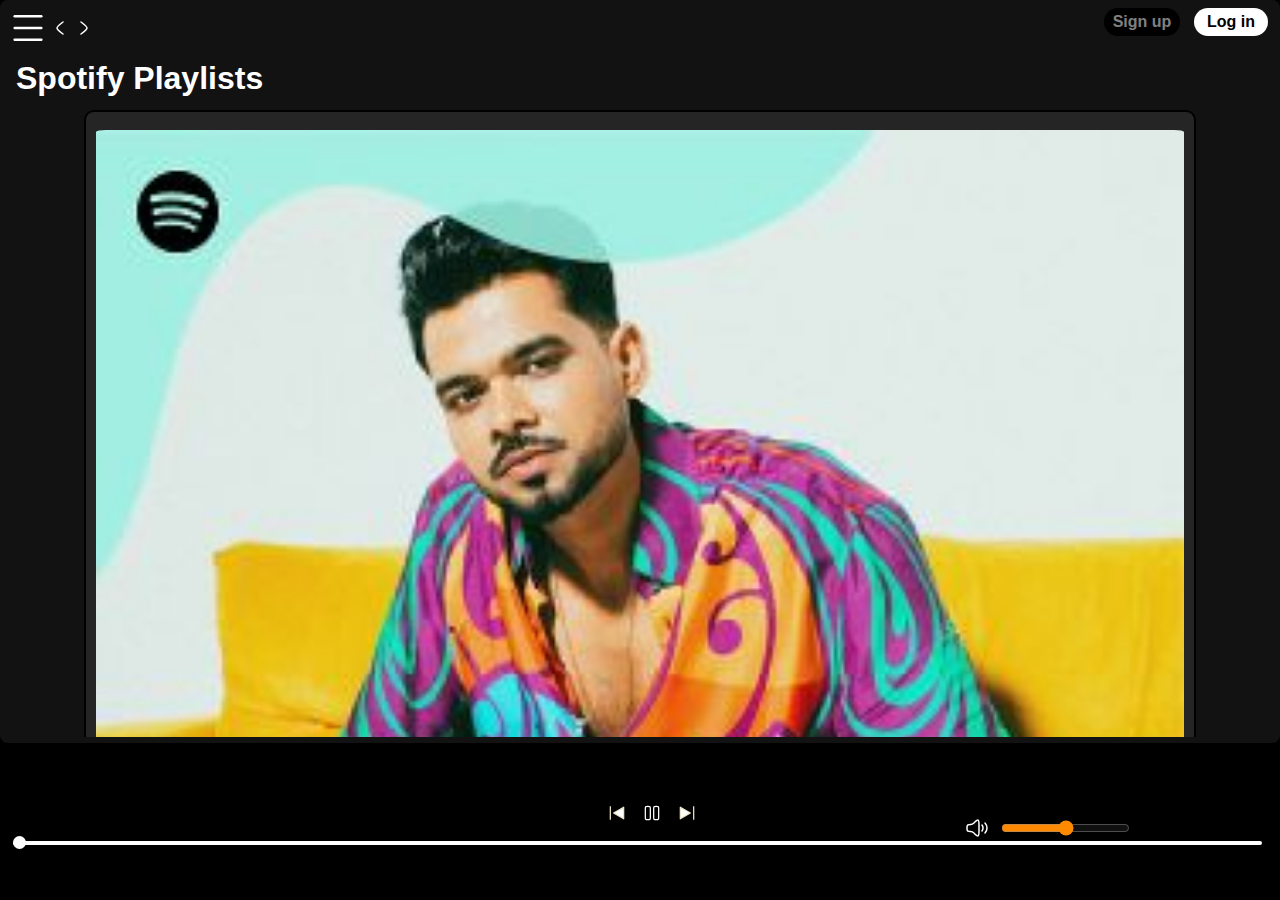
<file: index.html>
<!DOCTYPE html>
<html lang="en">

<head>
    <meta charset="UTF-8">
    <meta name="viewport" content="width=device-width, initial-scale=1.0">
    <title>Spotify - Web Player: Music for everyone'\</title>
    <link rel="stylesheet" href="style.css">
    <link rel="stylesheet" href="utility.css">
</head>

<body>
    <div class="container flex bg-black">
        <div class="left ">
            <div class="close">
                <img class="invert" src="close.svg" alt="">
            </div>
            <div class="home  bg-grey rounded m-1 p-1 ">
                <div class="logo"><img class="invert" src="logo2.jpg.png" alt="logo"></div>
                <ul>
                    <li><img class="invert" src="home.svg" alt="home">Home</li>
                    <li><img class="invert" src="search.svg" alt="search">Search</li>
                </ul>
            </div>
            <div class="library bg-grey rounded m-1 p-1">
                <div class="head">
                    <img class="invert playlist" src="playlist.svg" alt="">
                    <h2>
                        Your Library
                    </h2>
                    <img class="invert" src="plus.svg" alt="" style="width: 18px;">
                    <img class="invert" src="arrow.svg" alt="" style="width: 25px;">
                </div>
                <div class="button">
                    <span>Playlists</span>
                    <span>Artists</span>
                    <span>Albums</span>
                </div>
                <div class="songlist">
                    <ul>
                        <ul>

                        </ul>
                </div>
            </div>
        </div>
        <div class="right bg-grey rounded ">
            <div class="header">
                <div class="nav">
                    <div class="flex">
                        <img width="40px" class="invert hamburger" src="hamburger.svg" alt="">
                        <img class="invert" src="arrow2.svg" alt="">
                        <img class="invert" src="arrow3.svg" alt="">
                    </div>
                </div>
                <div class="buttons">
                    <button class="signupbtn">Sign up</button>
                    <button class="loginbtn">Log in</button>
                </div>
            </div>
            <div class="SpotifyPlaylist">
                <h1>Spotify Playlists</h1>
                <div class="cardcontainer">
                    <div data-folder="AJ" class="card border ">
                        <div class="play">
                            <svg widht="16" height="16" viewbox="0 0 24 24" fill="none"
                                xmlns="http://www.w3.org/2000/svg">
                                <path d="M5 20V4L19 12L5 20Z" stroke="#141B34" fill="#000" stroke-width="1.5"
                                    stroke-linejoin="round" />
                            </svg>
                        </div>
                        <img  src="playlist img.jpg" alt="">
                        <p>Arjan Dhillon,Karan Aujla,Sidhu Moosewala</p>
                    </div>
                    <div data-folder="SM" class="card border ">
                        <div class="play">
                            <svg widht="16" height="16" viewbox="0 0 24 24" fill="none"
                                xmlns="http://www.w3.org/2000/svg">
                                <path d="M5 20V4L19 12L5 20Z" stroke="#141B34" fill="#000" stroke-width="1.5"
                                    stroke-linejoin="round" />
                            </svg>
                        </div>
                        <img src="playlist img2.jpg" alt="">
                        <p>Sidhu Moosewala,Arjan Dhillon,Navaan Sandhu</p>
                    </div>
                    <div data-folder="DD" class="card border ">
                        <div class="play">
                            <svg widht="16" height="16" viewbox="0 0 24 24" fill="none"
                                xmlns="http://www.w3.org/2000/svg">
                                <path d="M5 20V4L19 12L5 20Z" stroke="#141B34" fill="#000" stroke-width="1.5"
                                    stroke-linejoin="round" />
                            </svg>
                        </div>
                        <img src="playlist img3.jpg" alt="">
                        <p>Diljit Dosanjh,Prem Dhillon,Teggi Pannu</p>
                    </div>
                    <div data-folder="KA" class="card border ">
                        <div class="play">
                            <svg widht="16" height="16" viewbox="0 0 24 24" fill="none"
                                xmlns="http://www.w3.org/2000/svg">
                                <path d="M5 20V4L19 12L5 20Z" stroke="#141B34" fill="#000" stroke-width="1.5"
                                    stroke-linejoin="round" />
                            </svg>
                        </div>
                        <img src="playlist img4.jpg" alt="">
                        <p>Karan Aujla,Saabi Bhinder,Arjan Dhillon</p>
                    </div>
                    <div data-folder="DM5" class="card border ">
                        <div class="play">
                            <svg widht="16" height="16" viewbox="0 0 24 24" fill="none"
                                xmlns="http://www.w3.org/2000/svg">
                                <path d="M5 20V4L19 12L5 20Z" stroke="#141B34" fill="#000" stroke-width="1.5"
                                    stroke-linejoin="round" />
                            </svg>
                        </div>
                        <img src="plalist img5.jpg" alt="">
                        <p>Navaan Sandhu,Prem Dhillon,Arjan Dhillon</p>
                    </div>
                    <div data-folder="DM6" class="card border ">
                        <div class="play">
                            <svg widht="16" height="16" viewbox="0 0 24 24" fill="none"
                                xmlns="http://www.w3.org/2000/svg">
                                <path d="M5 20V4L19 12L5 20Z" stroke="#141B34" fill="#000" stroke-width="1.5"
                                    stroke-linejoin="round" />
                            </svg>
                        </div>
                        <img src="playlist img6.jpg" alt="">
                        <p>Navaan Sandhu,Prem Dhillon</p>
                    </div>
                </div>
            </div>
            <div class="playbar">
                <div class="seekbar">
                    <div class="circle">

                    </div>
                </div>
                <div class="abovebar">

                    <div class="songinfo">

                    </div>
                    <div class="songbuttons">
                        <img id="previous" src="previous.svg" alt="">
                        <img id="play" src="pause.svg" alt="">
                        <img id="next" src="next.svg" alt="">
                    </div>
                    <div class="timevol" >
                        <div class="songtime" ></div>
                            <div class="volume">
                                <img src="volume.svg" alt="">
                                <div class="range">
                                    <input  type="range" name="volume" id="">
                                </div>
                            </div>
                        </div>
                    </div>
                </div>
            </div>

            <script src="script.js"></script>
</body>


</html>
</file>
<file: style.css>
@import url('https://fonts.googleapis.com/css2?family=Poppins:ital,wght@0,100;0,200;0,300;0,400;0,500;0,600;0,700;0,800;0,900;1,100;1,200;1,300;1,400;1,500;1,600;1,700;1,800;1,900&display=swap');


:root{
    --a:0;
}

* {
    padding: 0px;
    margin: 0px;
    font-family: "roboto", sans-serif;
}

.close {
    display: none;
}

body {
    background-color: black;
    color: white;
}

.left {
    width: 25vw;
    padding: 10px;
}

.logo img {
    width: 120px;
}

.right {
    width: 80vw;
    margin-top: 16px;
    max-height: 91vh;
    position: relative;
    margin-right: 5px;
}


.home ul li {
    display: flex;
    width: 20px;
    gap: 10px;
    list-style: none;
    padding-top: 10px;
    font-weight: bold;
}


.head:first-child img {
    width: 30px;
}

.head {
    display: flex;
    gap: 15px;
    width: 100%;
    padding-top: 14px;
    padding: 23px 14px;
    font-weight: bold;
    align-items: center;
    font-size: 13px;
}

.library {
    min-height: 75vh;
}

.button span {
    margin: 2px;
    padding: 7px;
    background-color: #2a2a2a;
    border: 2px solid #212020;
    border-radius: 20px;
    color: white;
    font-size: 13px;
    font-family: "roboto", sans-serif;
    font-weight: bold;
}

.header {
    display: flex;
    justify-content: space-between;
    height: 44px;
}

.header>* {
    padding: 8px;
}

.SpotifyPlaylist {
    padding: 6px;
}

.SpotifyPlaylist h1 {
    padding: 10px;
}

.cardcontainer {
    margin: 20px;
    display: flex;
    gap: 8px;
    flex-wrap: wrap;
    max-height: 70vh;
    overflow-y: auto;

}

.card {
    width: 220px;
    padding: 10px;
    background-color: #252525;
    border-radius: 10px;
    cursor: pointer;
    position: relative;
    transition: all .9s;
}
.card:hover{
    background-color: rgb(105, 103, 103);
    cursor: pointer;
    --a: 1;
}

.card>* {
    padding-top: 8px;
}

.card img {
    border-radius: 10px;
    width: 100%;
    object-fit: contain;

}

.play {
    display: flex;
    justify-content: center;
    align-items: center;
    width: 35px;
    height: 35px;
    background-color: #1ed760;
    border-radius: 50%;
    padding: 4px;;
    position: absolute;
    /* top: 188px; */
    bottom: 75px;
    right: 20px;
    box-shadow: 0 8px 8px rgba(0, 0, 0, 0.3);
    opacity: var(--a);
    transition: all 1s ease-out;
}

.buttons>* {
    margin-right: 4px;
}

.signupbtn {
    background-color: black;
    color: grey;
    border-radius: 20px;
    font-weight: bold;
    padding: 5px;
    border: transparent;
    font-size: 16px;
    width: 76px;
}

.signupbtn:hover {
    font-size: 17px;
    padding: 5px;
    color: white;
    width: 84px;
}

.loginbtn {
    background-color: white;
    color: black;
    border-radius: 20px;
    font-weight: bold;
    padding: 5px;
    border: transparent;
    font-size: 16px;
    width: 74px;
}

.loginbtn:hover {
    font-size: 17px;
    padding: 5px;
    width: 78px;
}

.buttons {
    display: inline-flex;
    gap: 10px;
}

.playbar {
    display: flex;
    justify-content: center;
    align-items: center;
    position: fixed;
    bottom: 50px;
    filter: invert(1);
    background-color: transparent;
    border-radius: 10px;
    width: 71vw;
    padding: 10px;
    min-height: 30px;
}

.songbuttons {
    display: flex;
    justify-content: center;
    gap: 15px;
    height: 20px;
}

.songbuttons img {
    cursor: pointer;
}

.songlist ul {
    padding: 0 12px;
    overflow-y: scroll;
    max-height: 55vh;
    margin-top: 20px;
}

.hamburger {
    display: none;
}

.hamburgercontainer {
    display: flex;
    justify-content: center;
    align-items: center;
    gap: 15px;
}

.songlist ul li {
    list-style-type: decimal;
    display: flex;
    justify-content: space-between;
    gap: 10px;
    cursor: pointer;
    padding: 12px 0;
    border: 1px solid rgba(146, 143, 143, 0.491);
    margin: 12px 0;
    padding: 13px;
    border-radius: 5px;
}

.songlist .songinfo {
    font-size: 14px;
    width: 300px;
}

.playnow {
    display: flex;
    justify-content: center;
    align-items: center;
}

.playnow span {
    width: 80px;
    font-size: 15px;
    padding: 12px;
}

.seekbar {
    height: 4px;
    width: 99%;
    background: rgb(0, 0, 0);
    border-radius: 10px;
    position: absolute;
    bottom: 0px;
    margin: 5px;
    cursor: pointer;
}

.circle {
    width: 13px;
    height: 13px;
    border-radius: 13px;
    background-color: black;
    position: relative;
    bottom: 5px;
    left: 0%;
    transition: left 0.5s;
}


.abovebar {
    display: flex;
    justify-content: space-around;
    width: 100%;
    /* Add any other necessary styles */
}

.timevol{
    display: flex;
    justify-content: center;
    align-items: center;
}
.songinfo {
    color: black;
    padding: 0 12px;
    width: 170px;
}

.songtime {

    color: black;
    padding: 0 12px;
}


.volume {
    display: flex;
    justify-content: center;
    align-items: center;
    gap: 12px;
    cursor: pointer;
}

.range input{
    cursor: pointer;
    height: 10px;
}



@media (max-width:1400px) {
    .left {
        position: absolute;
        left: -120%;
        background-color: black;
        transition: all ease .3s;
        z-index: 1;
        width: 370px;
        padding: 0px;
    }

    .close {
        position: absolute;
        right: 31px;
        top: 25px;
        width: 29px;
    }

    .timevol {
        display: flex;
        justify-content: space-evenly;
        align-items: center;
        flex-direction: column;
        gap: 13px;
    }

    .right {
        width: 100vw;
        margin: 0px;
    }

    .playbar {
        width: 98vw;
    }

    .seekbar {
        width: 98%;
    }

    .hamburger {
        display: block;
    }

    .card {
        width: 85vw;
    }

    .cardcontainer {
        margin: 0px;
        justify-content: center;
    }

    .close {
        display: block;
    }
}
</file>
<file: utility.css>
.border{
    border: 2px solid black;
    margin: 3px;
 }
.items-center{
    align-items: center;
}
.justify-center{
    justify-content: center;
}
.flex{
    display: flex;
}
.invert{
    filter: invert(1);
}
.bg-black{
    background-color: black;
    color: white;
}

.bg-grey{
    background-color: #121212;
    color: white;
}

.rounded{
    border-radius: 8px;
}

.m-1{
    margin: 5px;
}

.p-1{
    padding:10px;
}

/* For Chrome, Edge, Safari */
::-webkit-scrollbar {
    width: 12px; /* Width of the scrollbar */
    background-color: #1e1e1e; /* Background color of the scrollbar */
}

::-webkit-scrollbar-thumb {
    background-color: #555; /* Color of the scrollbar thumb */
    border-radius: 6px; /* Rounded corners for the thumb */
}

::-webkit-scrollbar-thumb:hover {
    background-color: #777; /* Hover color for the scrollbar thumb */
}

::-webkit-scrollbar-track {
    background-color: #1e1e1e; /* Background color of the scrollbar track */
}

/* For Firefox */
* {
    scrollbar-width: thin; /* Width of the scrollbar */
    scrollbar-color: #555 #1e1e1e; /* Thumb color and track color */
}
</file>
